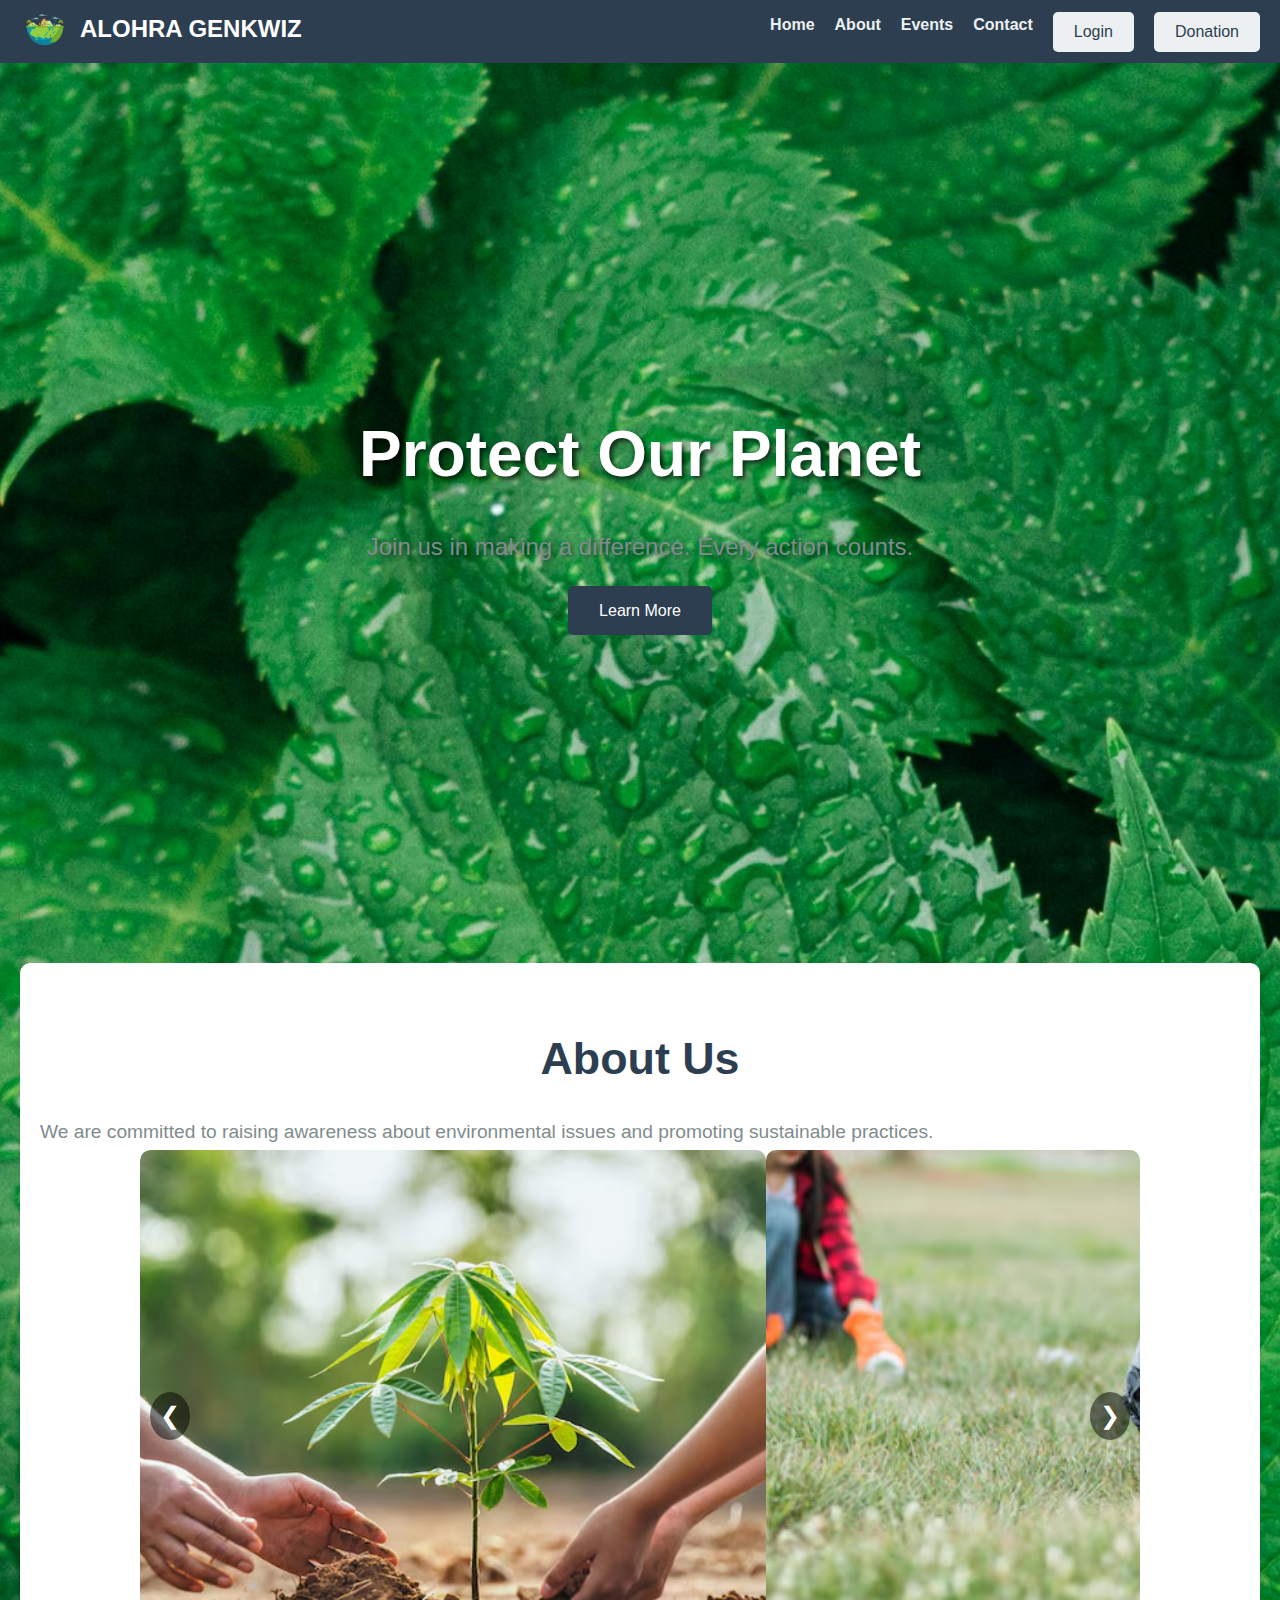
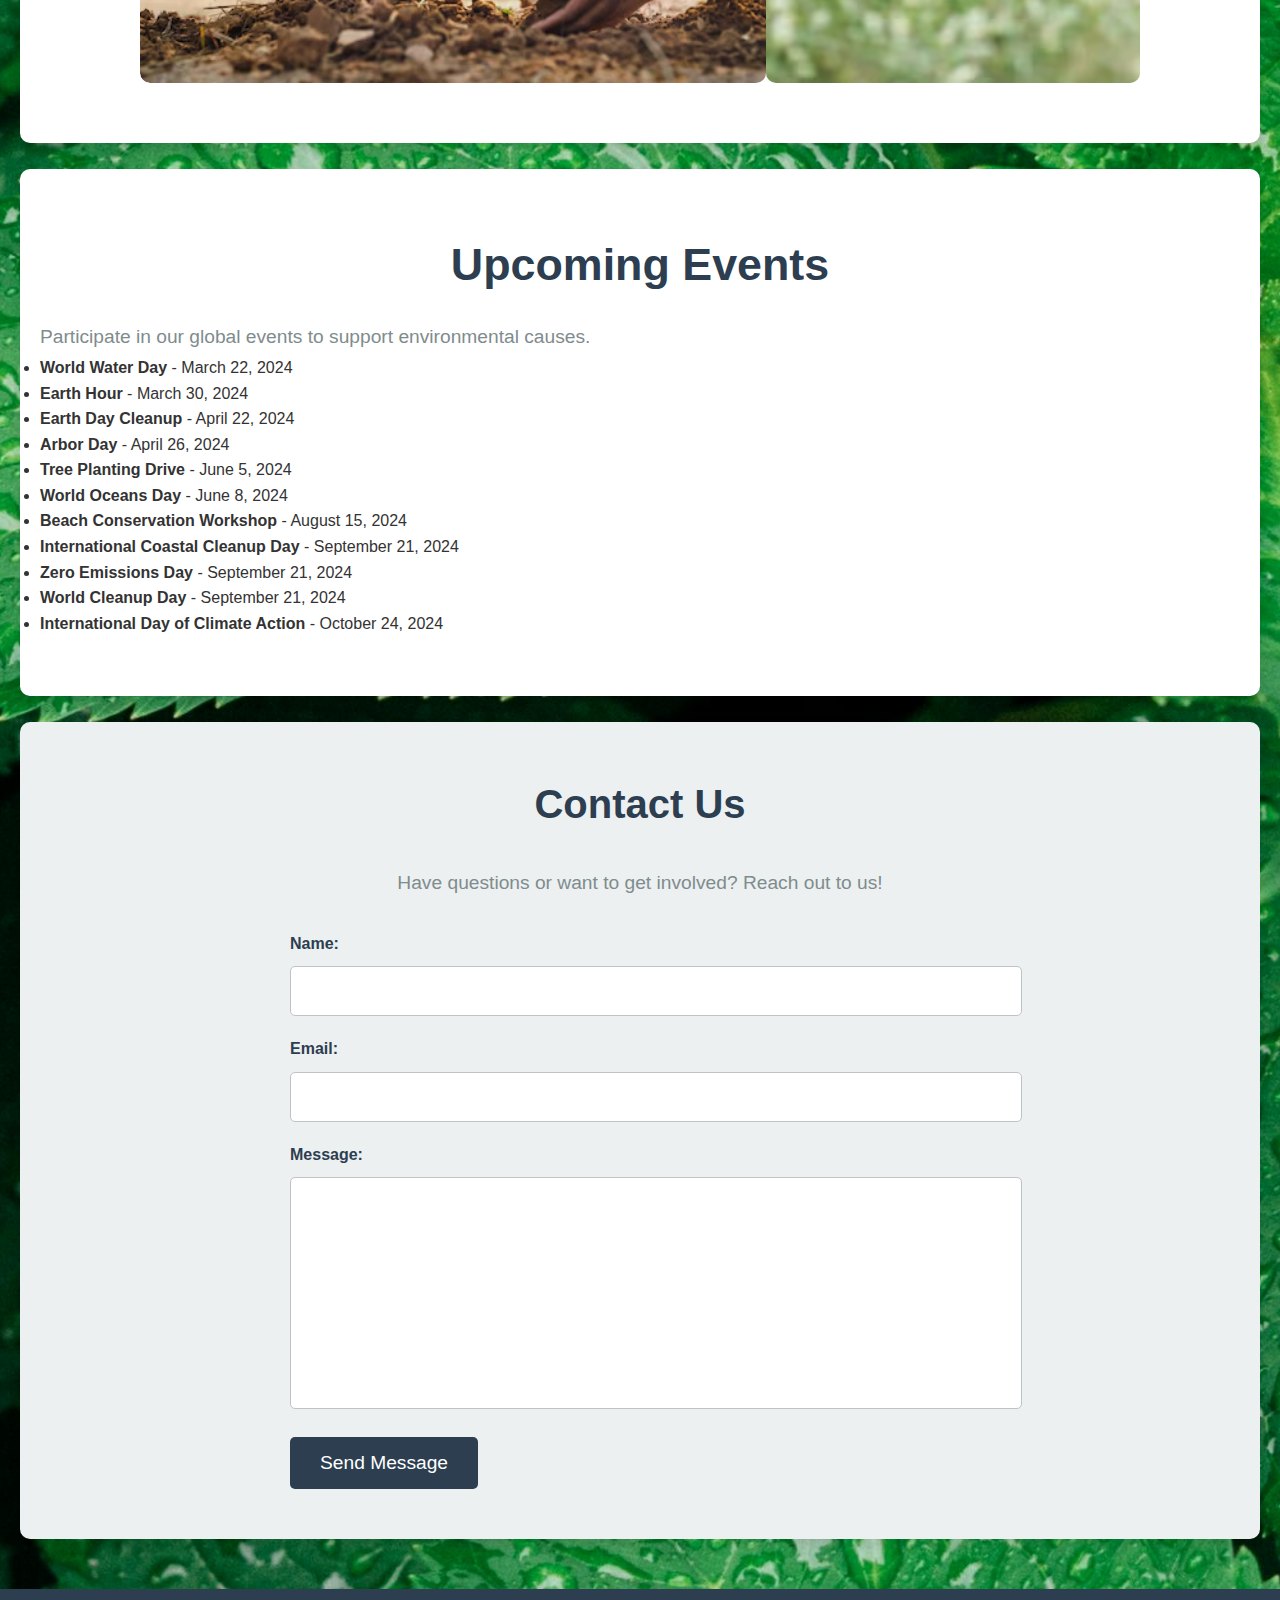
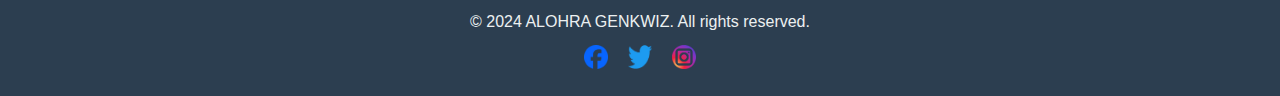
<file: alohra quiz website/index.html>
<!DOCTYPE html>
<html lang="en">
<head>
    <meta charset="UTF-8">
    <meta name="viewport" content="width=device-width, initial-scale=1.0">
    <title>ALOHRA GENKWIZ</title>
    <link rel="stylesheet" href="styles.css">
    <style>
      body {
        background-image: url('background.jpg');
        background-size: cover;
        background-position: center;
        background-repeat: no-repeat;
      }
      /* About section carousel styling */
      .about-carousel {
          position: relative;
          width: 100%;
          max-width: 1000px; /* Set a max-width for the carousel */
          margin: 0 auto;
          overflow: hidden;
          border-radius: 10px;
      }
      .carousel-images {
          display: flex;
          transition: transform 3s ease; /* Adjust transition timing */
          width: 80%; /* Ensure full width for the carousel container */
      }
      .carousel-images img {
          width: 100%; /* Each image takes full width of the container */
          height: auto;
          object-fit: cover; /* Maintain aspect ratio and cover the container */
          border-radius: 10px;
      }
      button.prev, button.next {
          position: absolute;
          top: 50%;
          transform: translateY(-50%);
          background-color: rgba(0, 0, 0, 0.5);
          color: #fff;
          border: none;
          padding: 10px;
          cursor: pointer;
          font-size: 24px;
          border-radius: 50%;
      }
      button.prev {
          left: 10px;
      }
      button.next {
          right: 10px;
      }
      button.prev:hover, button.next:hover {
          background-color: rgba(0, 0, 0, 0.8);
      }
    </style>
</head>
<body>
    <header>
        <nav>
            <div class="logo">
                <a href="#home" style="display: flex; align-items: center;">
                    <img src="WhatsApp_Image_2024-08-22_at_21.37.25-removebg-preview.png" alt="ALOHRA GENKWIZ Logo" style="margin-right: 10px; animation: none;">
                    <span style="font-size: 24px; color: #fff; font-weight: bold;">ALOHRA GENKWIZ</span>
                </a>
            </div>
            <ul>
                <li><a href="#home">Home</a></li>
                <li><a href="#about">About</a></li>
                <li><a href="#events">Events</a></li>
                <li><a href="#contact">Contact</a></li>
                <button id="loginBtn" class="login-btn">Login</button>
                <button id="donationBtn" class="donation-btn">Donation</button>
            </ul>
        </nav>
    </header>

    <!-- Login Popup -->
    <div id="loginPopup" class="popup">
        <div class="popup-content">
            <span id="closePopup" class="close">&times;</span>
            <h2>Login</h2>
            <form action="#">
                <label for="username">Username:</label>
                <input type="text" id="username" name="username" required>
                <label for="password">Password:</label>
                <input type="password" id="password" name="password" required>
                <button type="submit">Login</button>
                <br>
            </form>
            <p>Don't have an account? <a href="https://accounts.google.com/lifecycle/steps/signup/name?ddm=0&dsh=S-1574620642:1725163439762814&flowEntry=SignUp&flowName=GlifWebSignIn&TL=AKeb6mwW8qMUVqVkpGa9IkcZCwRc_YArEG_oZAqjBgcWviP3Fim1ci6Q1-8QIj-R" class="create-account-link" target="_blank">Create one here</a>.</p>
        </div>
    </div>

    <section id="home" class="hero-section">
        <div class="hero-content">
            <h1>Protect Our Planet</h1>
            <p>Join us in making a difference. Every action counts.</p>
            <a href="learn-more.html" class="btn">Learn More</a>
        </div>
    </section>

    <section id="about" class="about-section">
        <h2>About Us</h2>
        <p>We are committed to raising awareness about environmental issues and promoting sustainable practices.</p>
        <div class="about-carousel">
            <div class="carousel-images">
                <img src="1.jpg" alt="Image 1">
                <img src="2.jpg" alt="Image 2">
                <img src="3.jpg" alt="Image 3">
                <img src="4.4.jpg" alt="Image 4">
                <img src="4.jpg" alt="Image 5">
                <img src="5.jpg" alt="Image 6">
                <!-- Repeat images for seamless loop -->
                <img src="1.jpg" alt="Image 1">
                <img src="2.jpg" alt="Image 2">
                <img src="3.jpg" alt="Image 3">
                <img src="4.4.jpg" alt="Image 4">
                <img src="4.jpg" alt="Image 5">
                <img src="5.jpg" alt="Image 6">
            </div>
            <button class="prev">&#10094;</button>
            <button class="next">&#10095;</button>
        </div>
    </section>

    <br>

    <section id="events" class="events-section">
        <h2>Upcoming Events</h2>
        <p>Participate in our global events to support environmental causes.</p>
        <ul class="events-list">
            <li><strong>World Water Day</strong> - March 22, 2024</li>
            <li><strong>Earth Hour</strong> - March 30, 2024</li>
            <li><strong>Earth Day Cleanup</strong> - April 22, 2024</li>
            <li><strong>Arbor Day</strong> - April 26, 2024</li>
            <li><strong>Tree Planting Drive</strong> - June 5, 2024</li>
            <li><strong>World Oceans Day</strong> - June 8, 2024</li>
            <li><strong>Beach Conservation Workshop</strong> - August 15, 2024</li>
            <li><strong>International Coastal Cleanup Day</strong> - September 21, 2024</li>
            <li><strong>Zero Emissions Day</strong> - September 21, 2024</li>
            <li><strong>World Cleanup Day</strong> - September 21, 2024</li>
            <li><strong>International Day of Climate Action</strong> - October 24, 2024</li>
        </ul>
    </section>

    <br>

    <section id="contact" class="contact-section">
        <h2>Contact Us</h2>
        <p>Have questions or want to get involved? Reach out to us!</p>
        <form action="contact.php" method="POST" class="contact-form">
            <label for="name">Name:</label>
            <input type="text" id="name" name="name" required>

            <label for="email">Email:</label>
            <input type="email" id="email" name="email" required>

            <label for="message">Message:</label>
            <textarea id="message" name="message" required></textarea>

            <button type="submit">Send Message</button>
        </form>
    </section>
    
    <footer>
        <p>&copy; 2024 ALOHRA GENKWIZ. All rights reserved.</p>
        <div class="social-media">
            <a href="#"><img src="facebook-removebg-preview.jpg" alt="Facebook"></a>
            <a href="#"><img src="twitter-removebg-preview.jpg" alt="Twitter"></a>
            <a href="#"><img src="instagram-removebg-preview.jpg" alt="Instagram"></a>
        </div>
    </footer>

    <script src="script.js"></script>
    <script>
      // JavaScript for carousel functionality
      document.addEventListener('DOMContentLoaded', function () {
          const prevButton = document.querySelector('.prev');
          const nextButton = document.querySelector('.next');
          const carouselImages = document.querySelector('.carousel-images');
          const images = carouselImages.querySelectorAll('img');
          const totalImages = images.length;
          let index = 0;

          // Clone the image set to create a smooth loop
          const clonedImages = carouselImages.innerHTML;
          carouselImages.innerHTML += clonedImages;
          const totalClonedImages = images.length;

          function updateCarousel() {
              const offset = -index * 100;
              carouselImages.style.transform = `translateX(${offset}%)`;
              
              // Reset index when reaching the end of the cloned images
              if (index >= totalClonedImages) {
                  index = 0;
                  setTimeout(() => {
                      carouselImages.style.transition = 'none'; // Disable transition to reset position
                      carouselImages.style.transform = `translateX(0%)`;
                      setTimeout(() => {
                          carouselImages.style.transition = 'transform 3s ease'; // Re-enable transition
                      }, 50);
                  }, 3000); // Wait for the transition to complete
              }
          }

          prevButton.addEventListener('click', () => {
              index = (index > 0) ? index - 1 : totalClonedImages - 1;
              updateCarousel();
          });

          nextButton.addEventListener('click', () => {
              index = (index < totalClonedImages - 1) ? index + 1 : totalClonedImages;
              updateCarousel();
          });

          // Auto-slide
          setInterval(() => {
              index = (index < totalClonedImages - 1) ? index + 1 : 0;
              updateCarousel();
          }, 3000); // Slide every 3 seconds
      });
    </script>
</body>
</html>
</file>
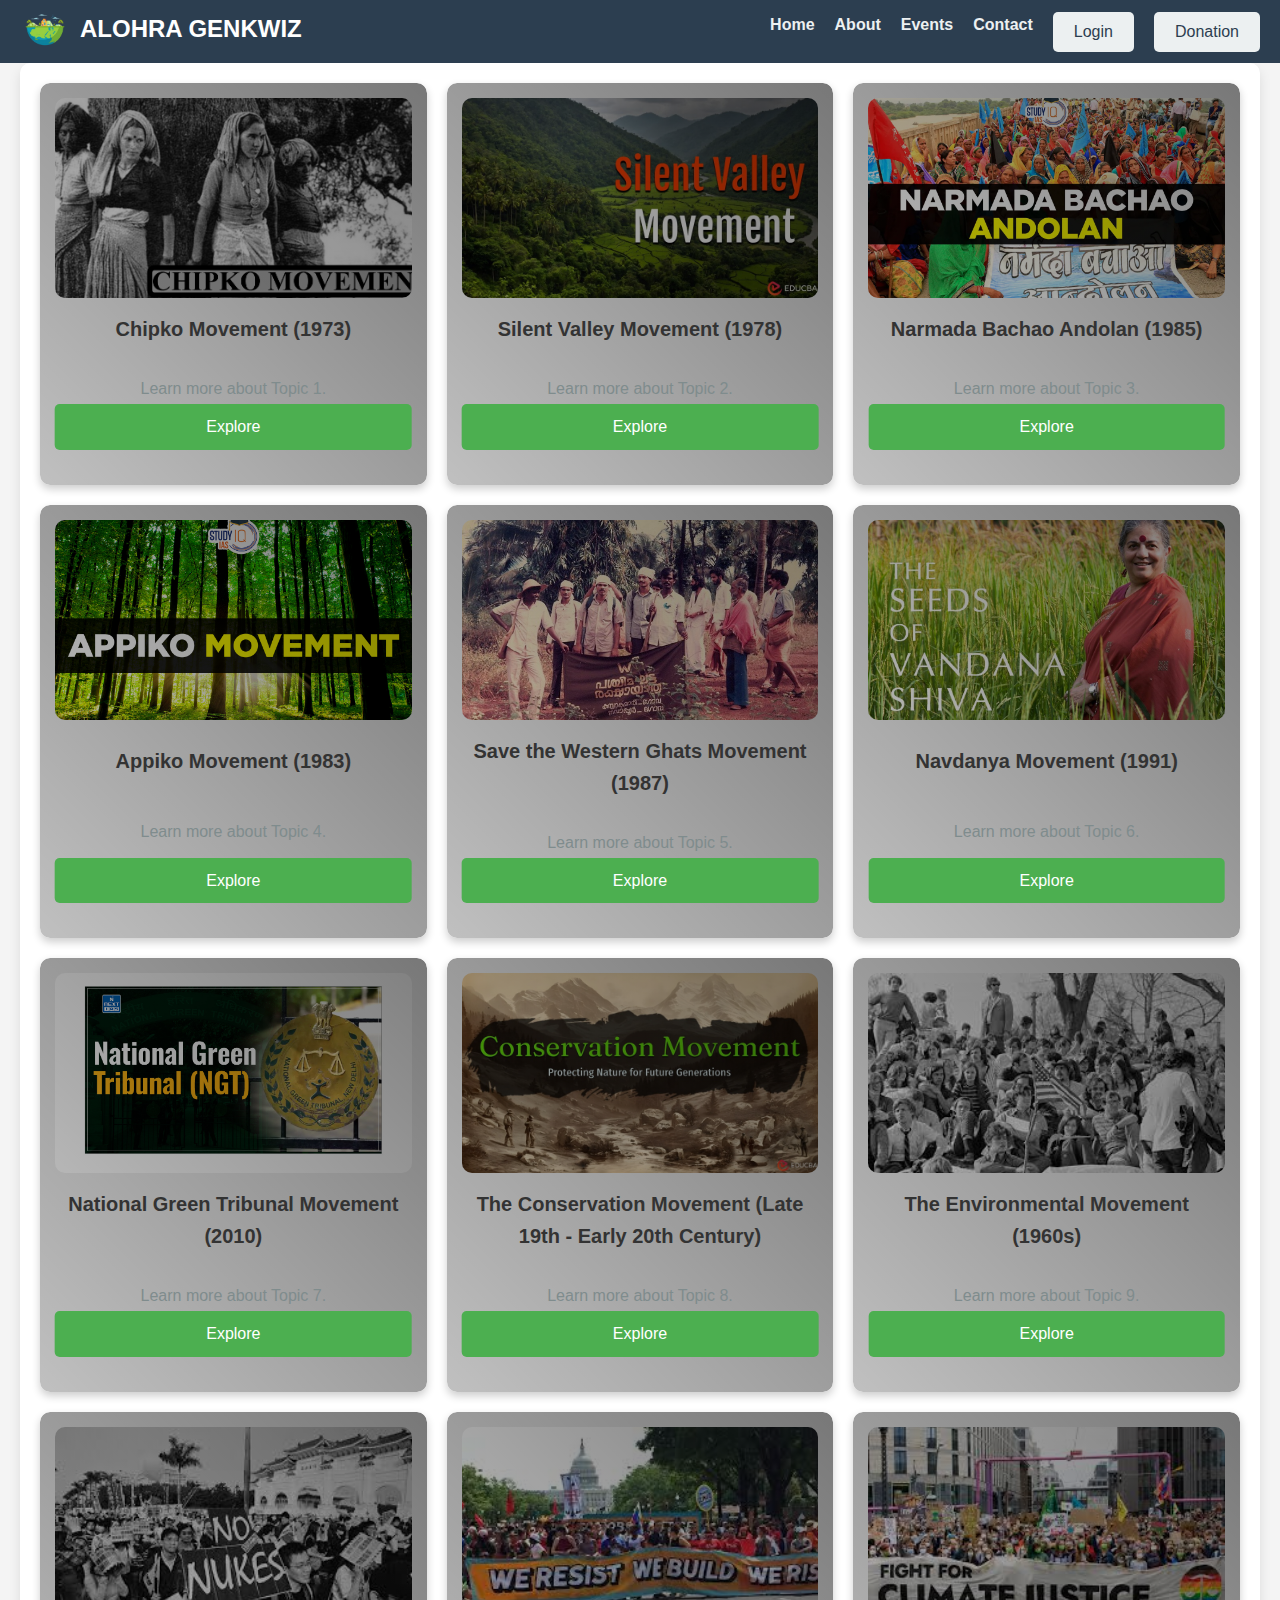
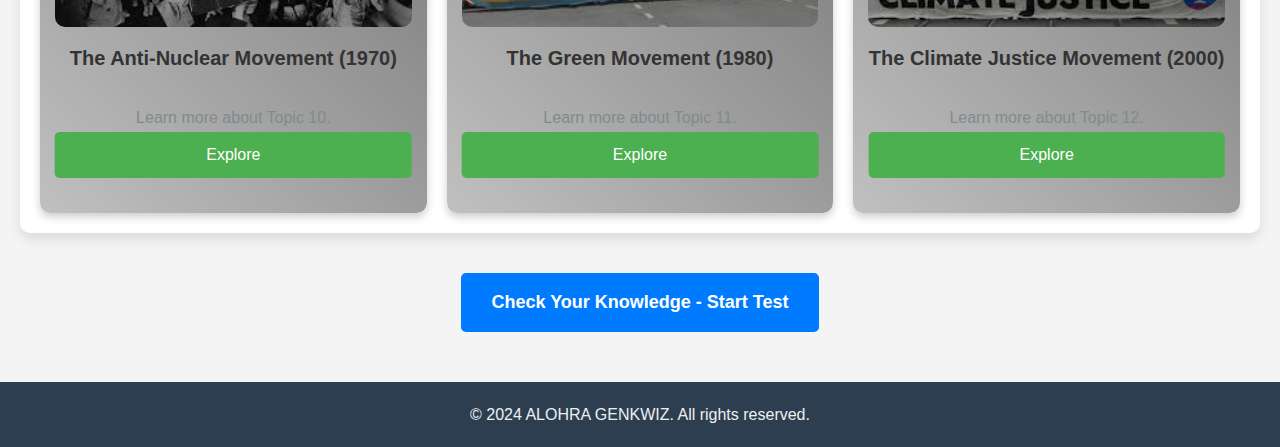
<file: alohra quiz website/learn-more.html>
<!DOCTYPE html>
<html lang="en">
<head>
    <meta charset="UTF-8">
    <meta name="viewport" content="width=device-width, initial-scale=1.0">
    <title>Learn More - ALOHRA GENKWIZ</title>
    <link rel="stylesheet" href="styles.css">
    <style>
        /* Basic styling for the card grid */
        .card-container {
            display: grid;
            grid-template-columns: repeat(3, 1fr);
            gap: 20px;
            padding: 20px;
        }
        .card {
            background-color: #f0f0f0;
            border-radius: 10px;
            padding: 15px;
            box-shadow: 0 4px 8px rgba(0, 0, 0, 0.2);
            text-align: center;
            position: relative;
            overflow: hidden;
        }
        .card img {
            max-width: 100%;
            border-radius: 10px;
        }
        .card h3 {
            margin-top: 15px;
            font-size: 20px;
            position: relative;
            z-index: 2;
        }
        .card p {
            font-size: 16px;
            margin: 10px 0;
            position: relative;
            z-index: 2;
        }
        .card a {
            display: inline-block;
            padding: 10px 20px;
            background-color: #4CAF50;
            color: white;
            text-decoration: none;
            border-radius: 5px;
            margin-top: 10px;
            position: relative;
            z-index: 2;
        }
        .card a:hover {
            background-color: #45a049;
        }
        /* Layered effect */
        .card::before {
            content: '';
            position: absolute;
            top: 0;
            left: 0;
            width: 100%;
            height: 100%;
            background: linear-gradient(45deg, rgba(0, 0, 0, 0.2), rgba(0, 0, 0, 0.5));
            z-index: 1;
            border-radius: 10px;
        }
        /* Button styling */
        .start-test-btn {
            display: block;
            width: fit-content;
            margin: 40px auto 20px auto;
            padding: 15px 30px;
            background-color: #007BFF;
            color: white;
            text-align: center;
            border-radius: 5px;
            text-decoration: none;
            font-size: 18px;
            font-weight: bold;
        }
        .start-test-btn:hover {
            background-color: #0056b3;
        }
    </style>
</head>
<body>
    <header>
        <nav>
            <div class="logo">
                <a href="#home" style="display: flex; align-items: center;">
                    <img src="WhatsApp_Image_2024-08-22_at_21.37.25-removebg-preview.png" alt="ALOHRA GENKWIZ Logo" style="margin-right: 10px; animation: none;">
                    <span style="font-size: 24px; color: #fff; font-weight: bold;">ALOHRA GENKWIZ</span>
                </a>
            </div>
            <ul>
                <li><a href="#home">Home</a></li>
                <li><a href="#about">About</a></li>
                <li><a href="#events">Events</a></li>
                <li><a href="#contact">Contact</a></li>
                <button id="loginBtn" class="login-btn">Login</button>
                <button id="donationBtn" class="donation-btn">Donation</button>
            </ul>
        </nav>
    </header>

    <section class="card-container">
        <!-- Row 1 -->
        <div class="card">
            <img src="chipko movement.jpeg" alt="Topic 1">
            <h3>Chipko Movement (1973)</h3>
            <p>Learn more about Topic 1.</p>
            <a href="chipko-movement.html" target="_blank">Explore</a>
        </div>
        <div class="card">
            <img src="Silent Valley Movement.jpg" alt="Topic 2">
            <h3>Silent Valley Movement (1978)</h3>
            <p>Learn more about Topic 2.</p>
            <a href="silent-valley-movement.html" target="_blank">Explore</a>
        </div>
        <div class="card">
            <img src="Narmada Bachao Andolan .webp" alt="Topic 3">
            <h3>Narmada Bachao Andolan (1985)</h3>
            <p>Learn more about Topic 3.</p>
            <a href="narmada-bachao-andolan.html" target="_blank">Explore</a>
        </div>
        <!-- Row 2 -->
        <div class="card">
            <img src="Appiko Movement .jpg" alt="Topic 4">
            <h3>Appiko Movement (1983)</h3>
            <p>Learn more about Topic 4.</p>
            <a href="appiko-movement.html" target="_blank">Explore</a>
        </div>
        <div class="card">
            <img src="Save the Western Ghats Movement.jpg" alt="Topic 5">
            <h3>Save the Western Ghats Movement (1987)</h3>
            <p>Learn more about Topic 5.</p>
            <a href="save-western-ghats-movement.html" target="_blank">Explore</a>
        </div>
        <div class="card">
            <img src="navdanya movement.jpg" alt="Topic 6">
            <h3>Navdanya Movement (1991)</h3>
            <p>Learn more about Topic 6.</p>
            <a href="navdanya-movement.html" target="_blank">Explore</a>
        </div>
        <!-- Row 3 -->
        <div class="card">
            <img src="National Green Tribunal Movement.jpg" alt="Topic 7">
            <h3>National Green Tribunal Movement (2010)</h3>
            <p>Learn more about Topic 7.</p>
            <a href="national-green-tribunal-movement.html" target="_blank">Explore</a>
        </div>
        <div class="card">
            <img src="The Conservation Movement.jpg" alt="Topic 8">
            <h3>The Conservation Movement (Late 19th - Early 20th Century)</h3>
            <p>Learn more about Topic 8.</p>
            <a href="the-conservation-movement.html" target="_blank">Explore</a>
        </div>
        <div class="card">
            <img src="The Environmental Movement (1960s).jpeg" alt="Topic 9">
            <h3>The Environmental Movement (1960s)</h3>
            <p>Learn more about Topic 9.</p>
            <a href="the-environmental-movement.html" target="_blank">Explore</a>
        </div>
        <!-- Row 4 -->
        <div class="card">
            <img src="The Anti-Nuclear Movement .jpeg" alt="Topic 10">
            <h3>The Anti-Nuclear Movement (1970)</h3>
            <p>Learn more about Topic 10.</p>
            <a href="the-anti-nuclear-movement.html" target="_blank">Explore</a>
        </div>
        <div class="card">
            <img src="The Green Movement (1980).jpeg" alt="Topic 11">
            <h3>The Green Movement (1980)</h3>
            <p>Learn more about Topic 11.</p>
            <a href="the-green-movement.html" target="_blank">Explore</a>
        </div>
        <div class="card">
            <img src="The Climate Justice Movement (2000).jpeg" alt="Topic 12">
            <h3>The Climate Justice Movement (2000)</h3>
            <p>Learn more about Topic 12.</p>
            <a href="the-climate-justice-movement.html" target="_blank">Explore</a>
        </div>
    </section>

    <!-- Start Test Button -->
    <a href="quiz.html" class="start-test-btn">Check Your Knowledge - Start Test</a>

    <footer>
        <p>&copy; 2024 ALOHRA GENKWIZ. All rights reserved.</p>
    </footer>

    <script src="script.js"></script>
</body>
</html>
</file>
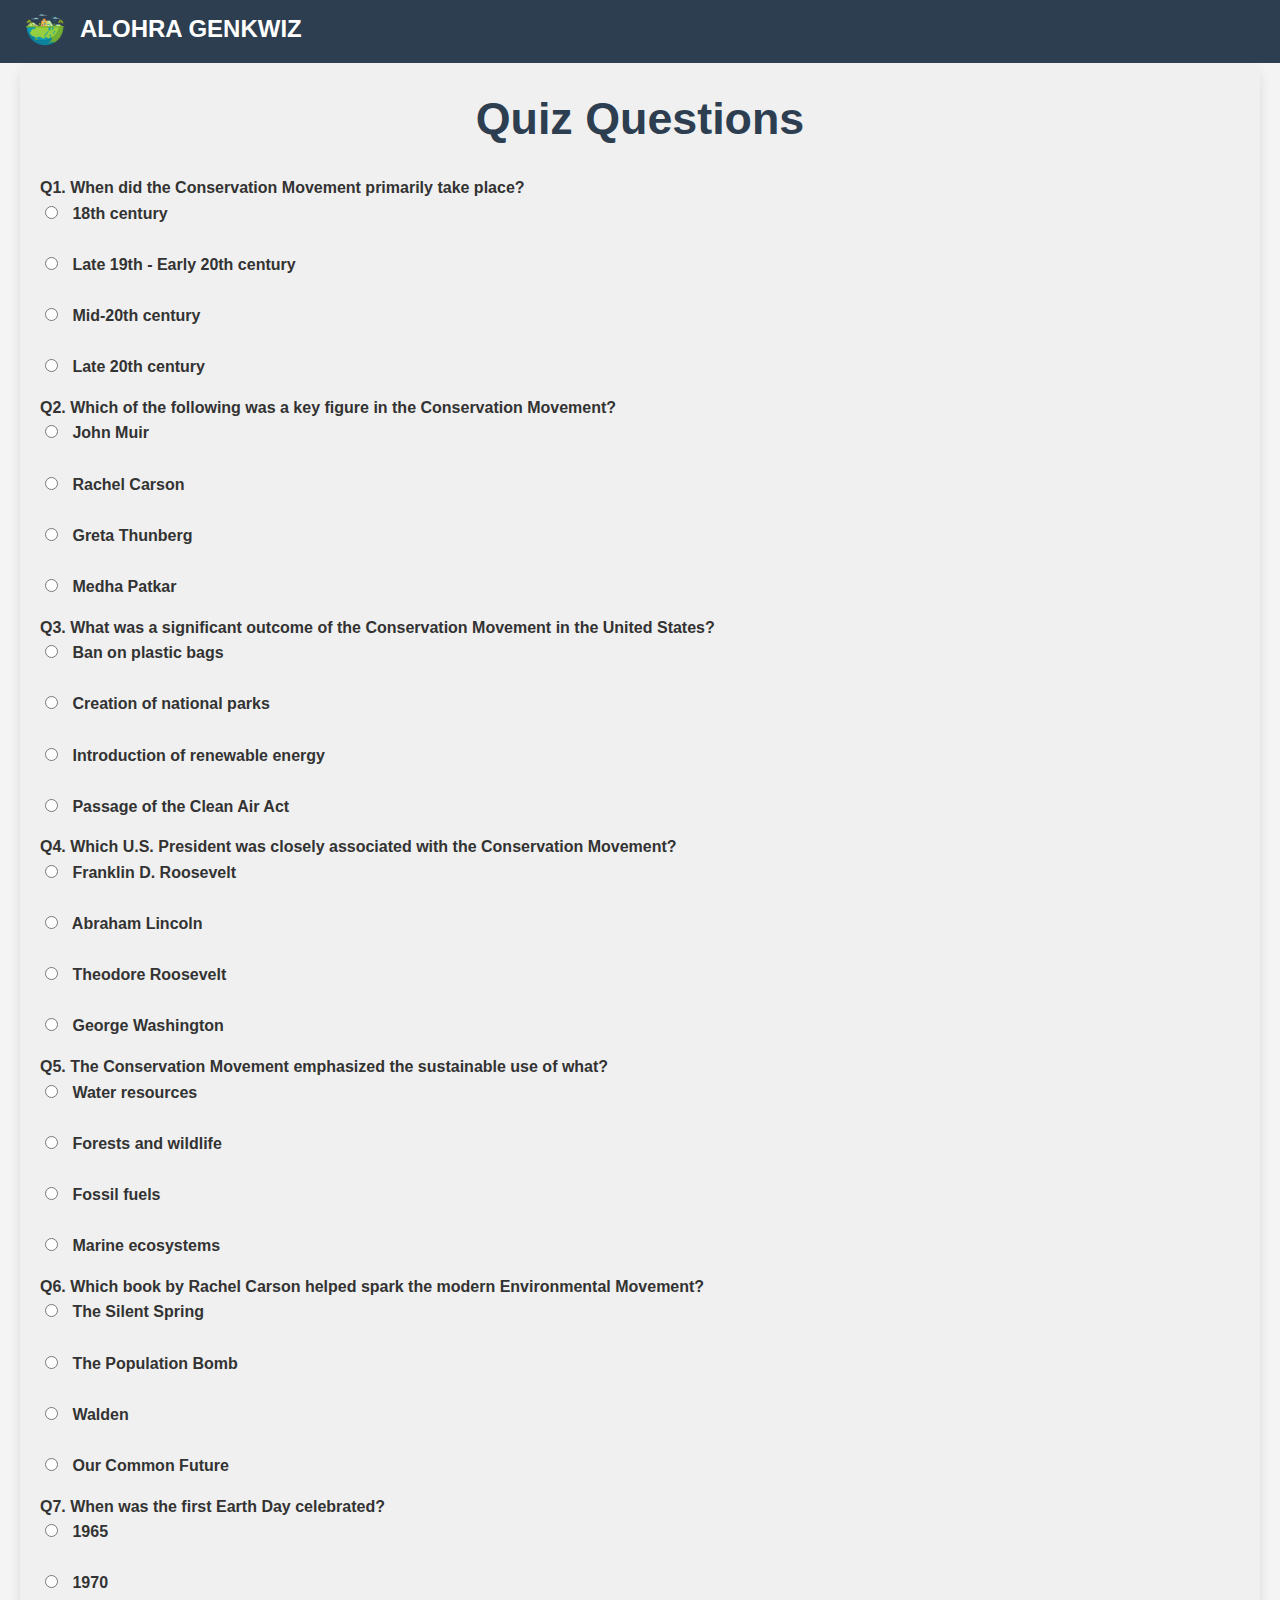
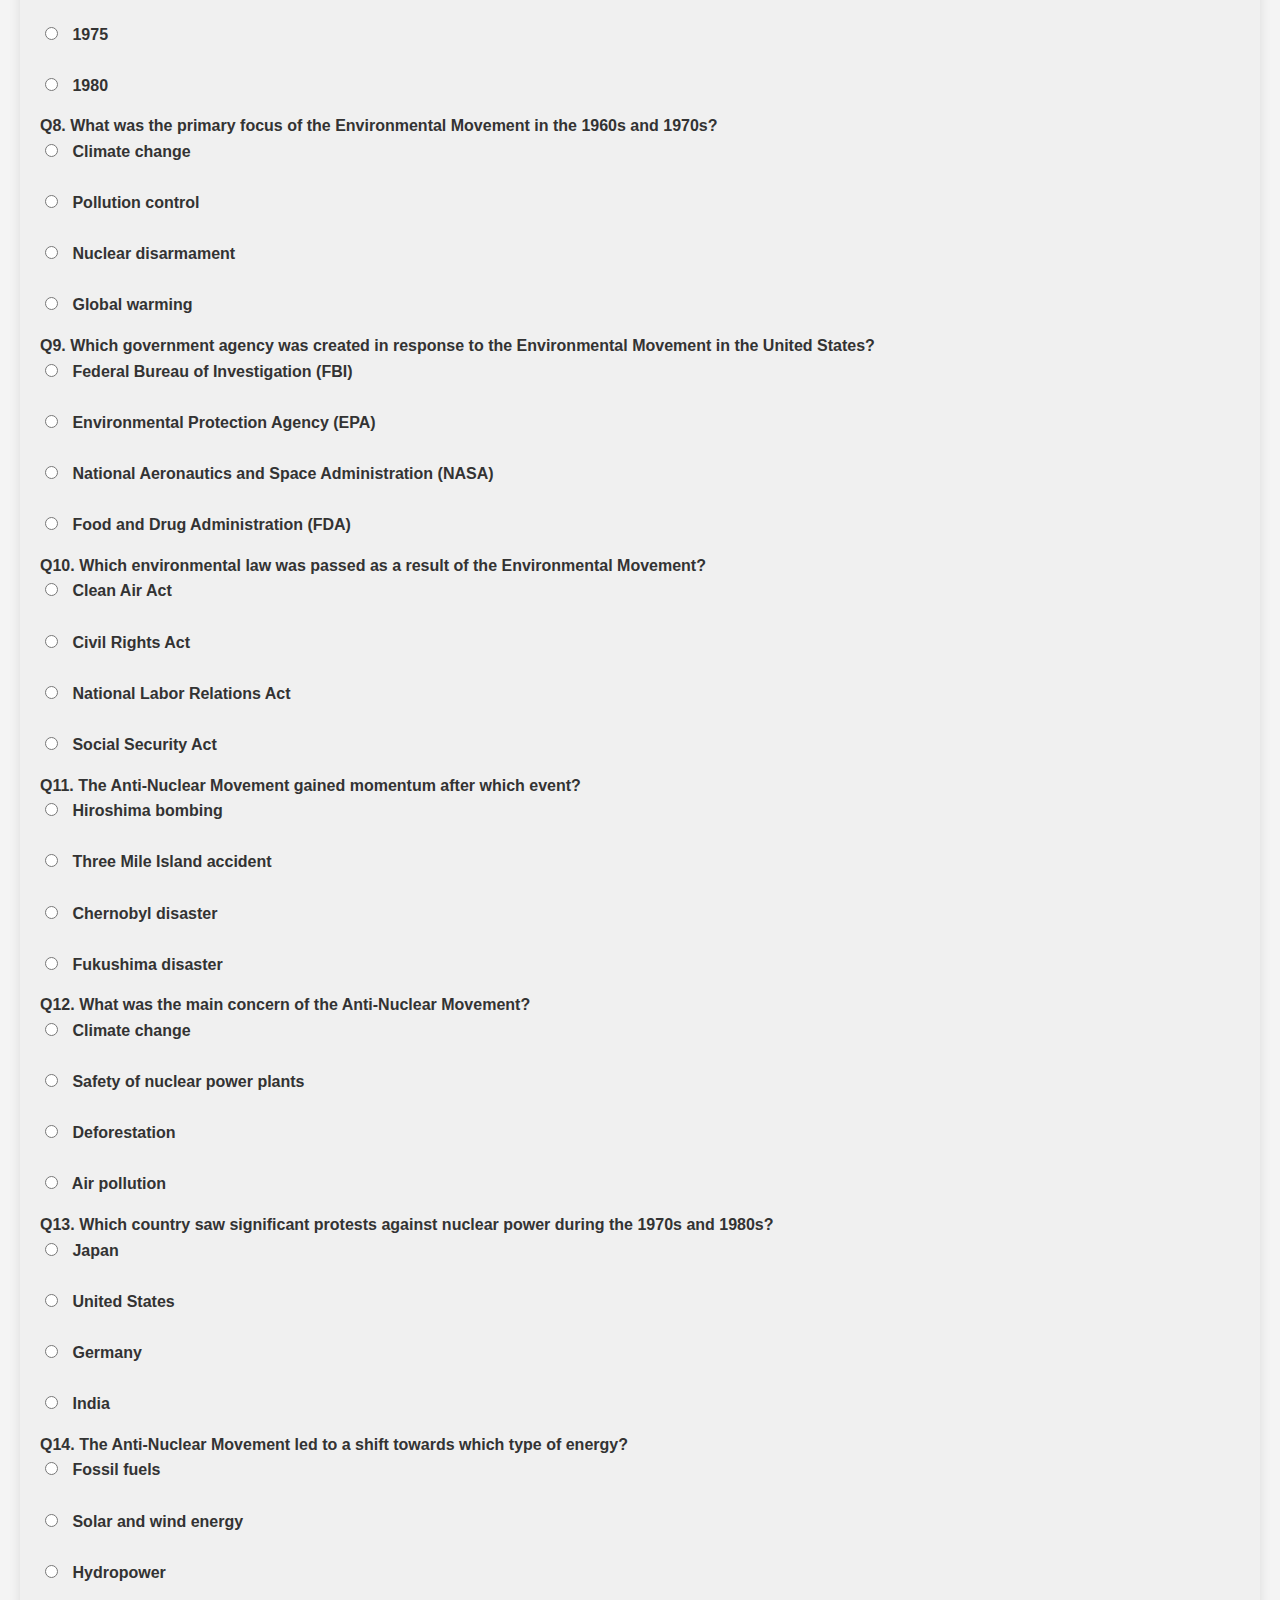
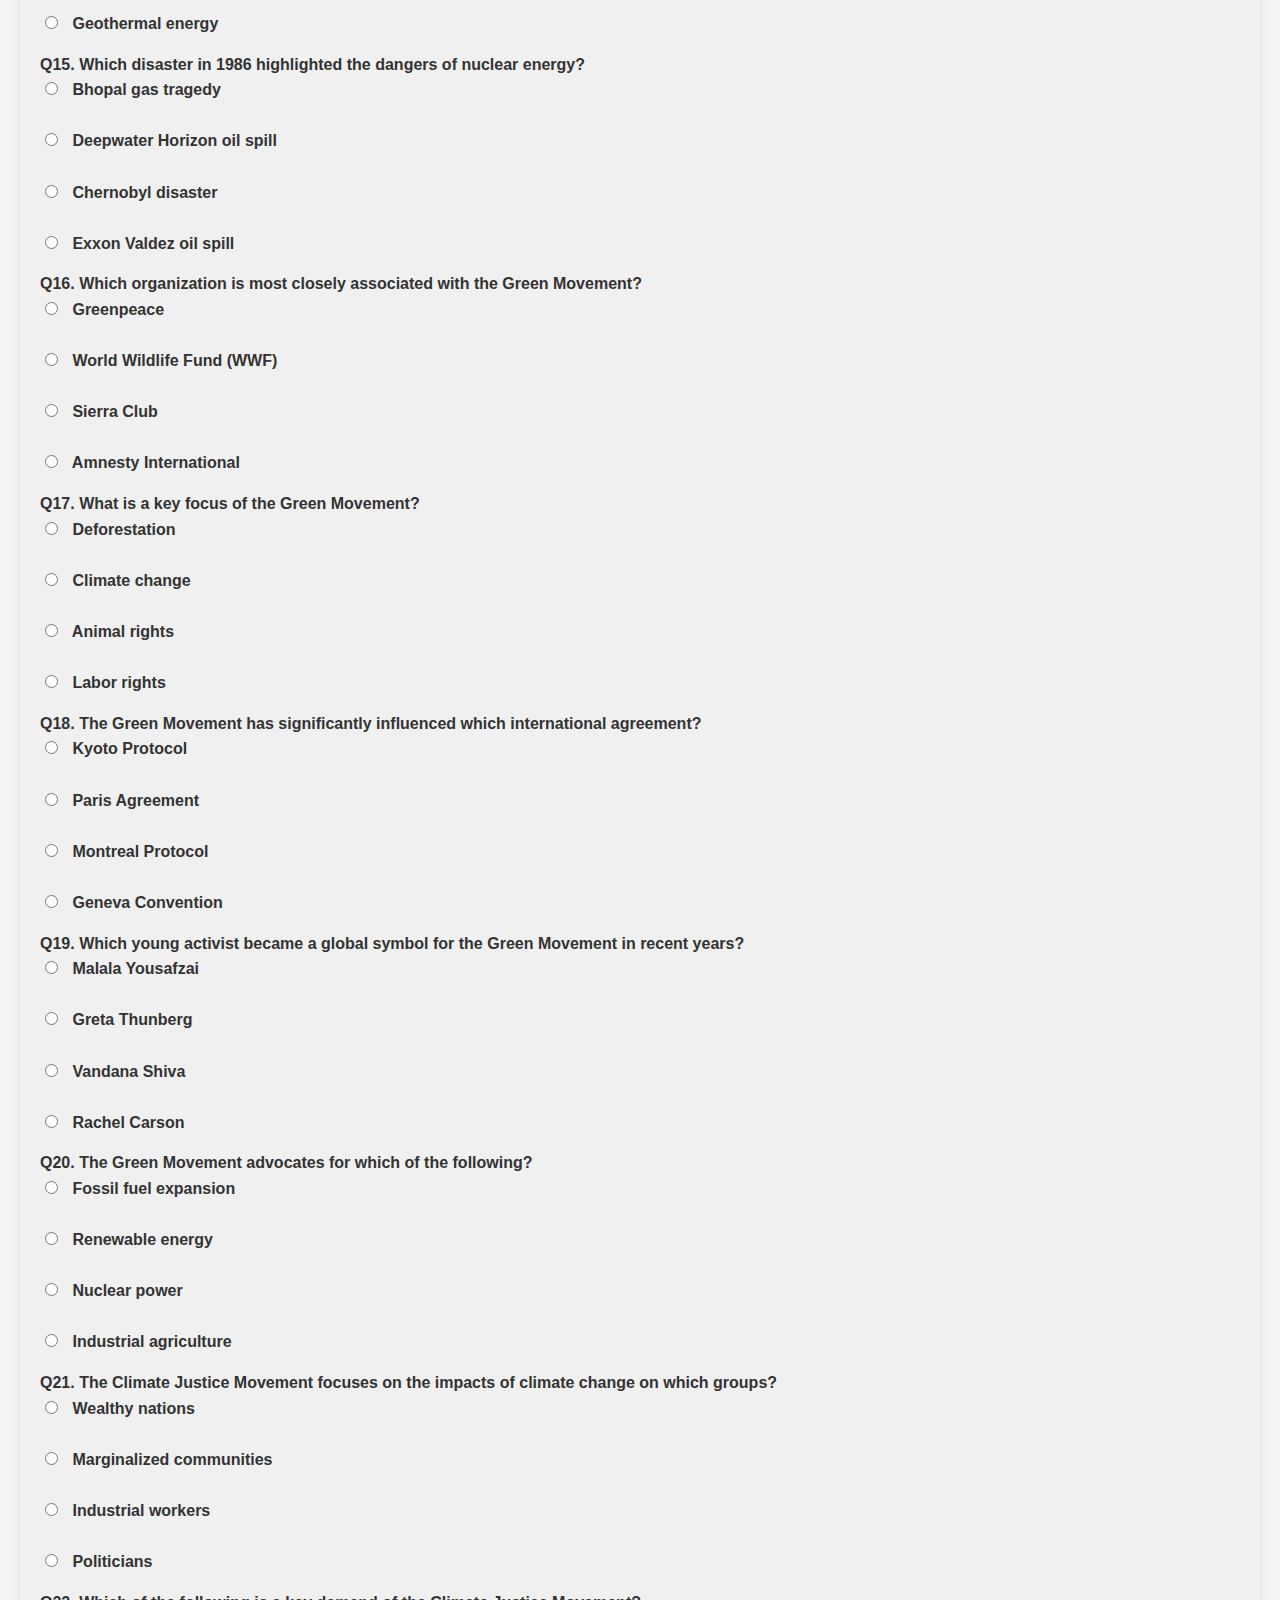
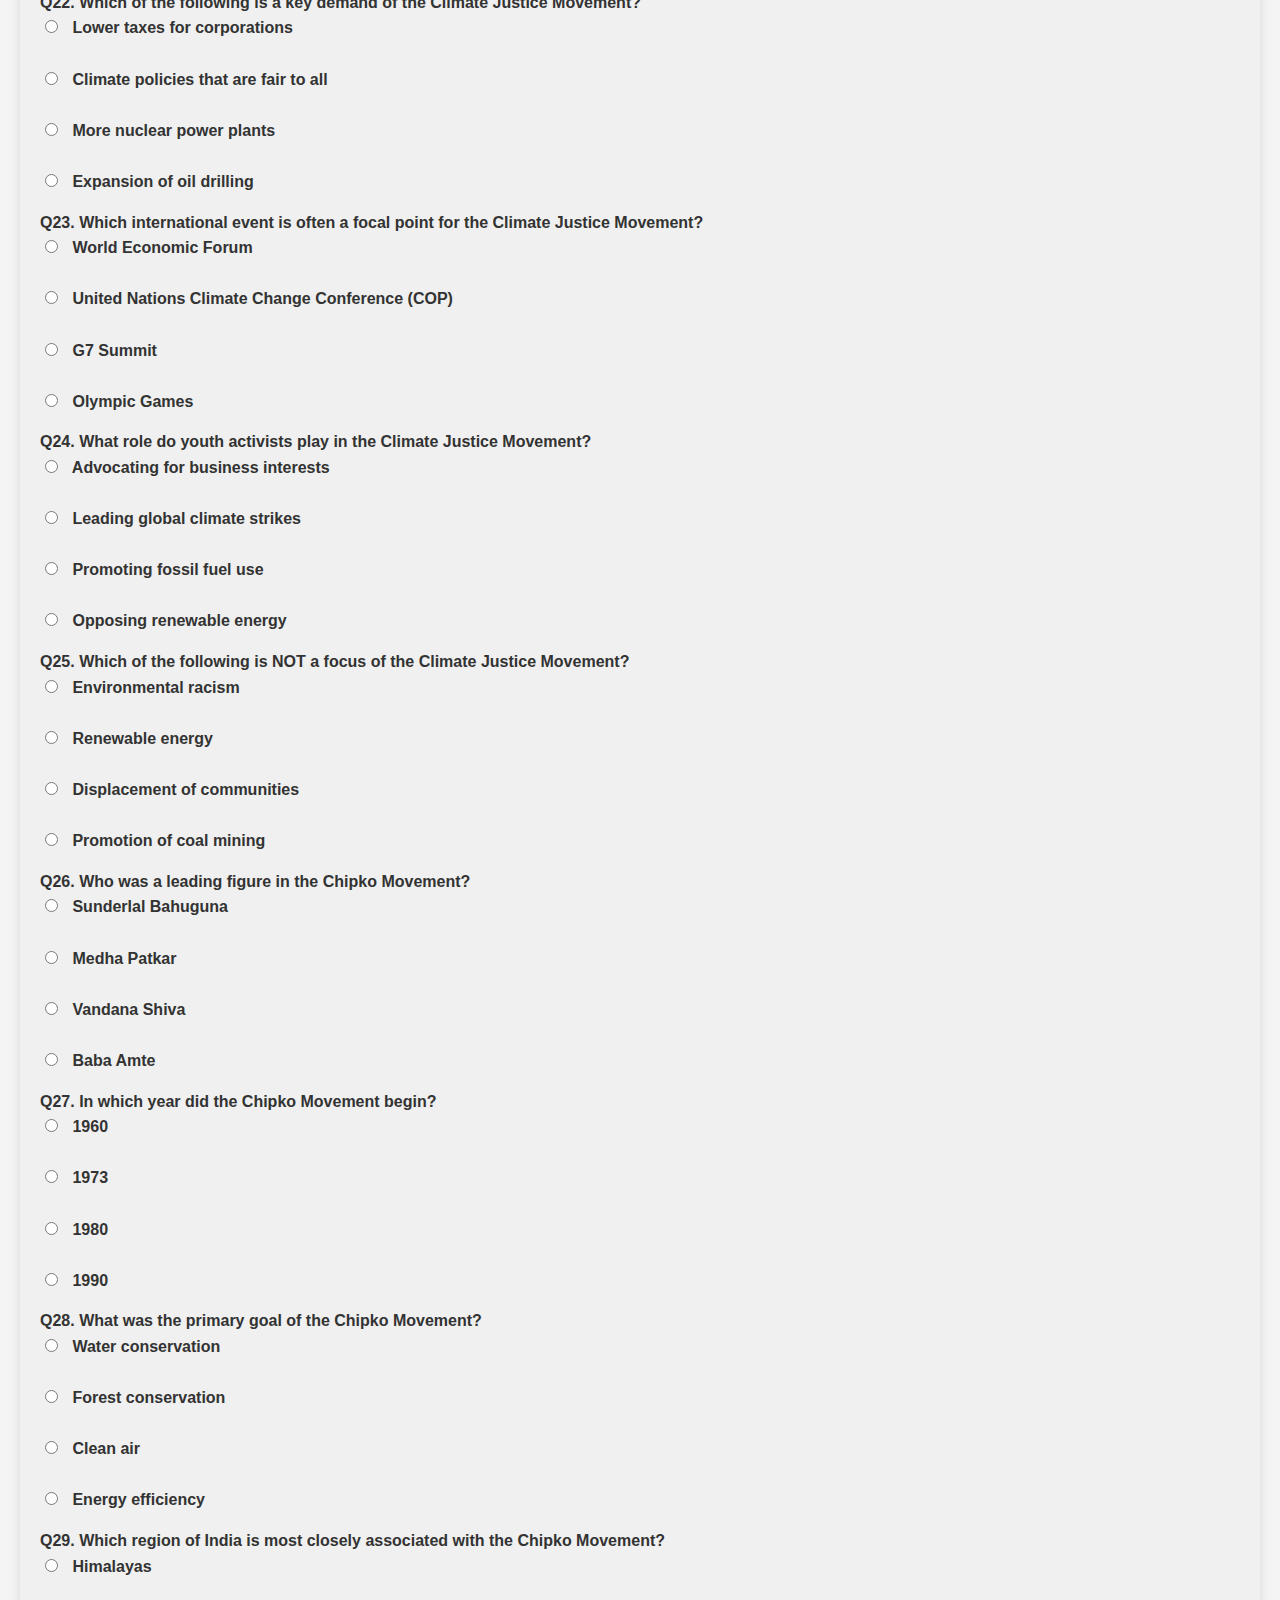
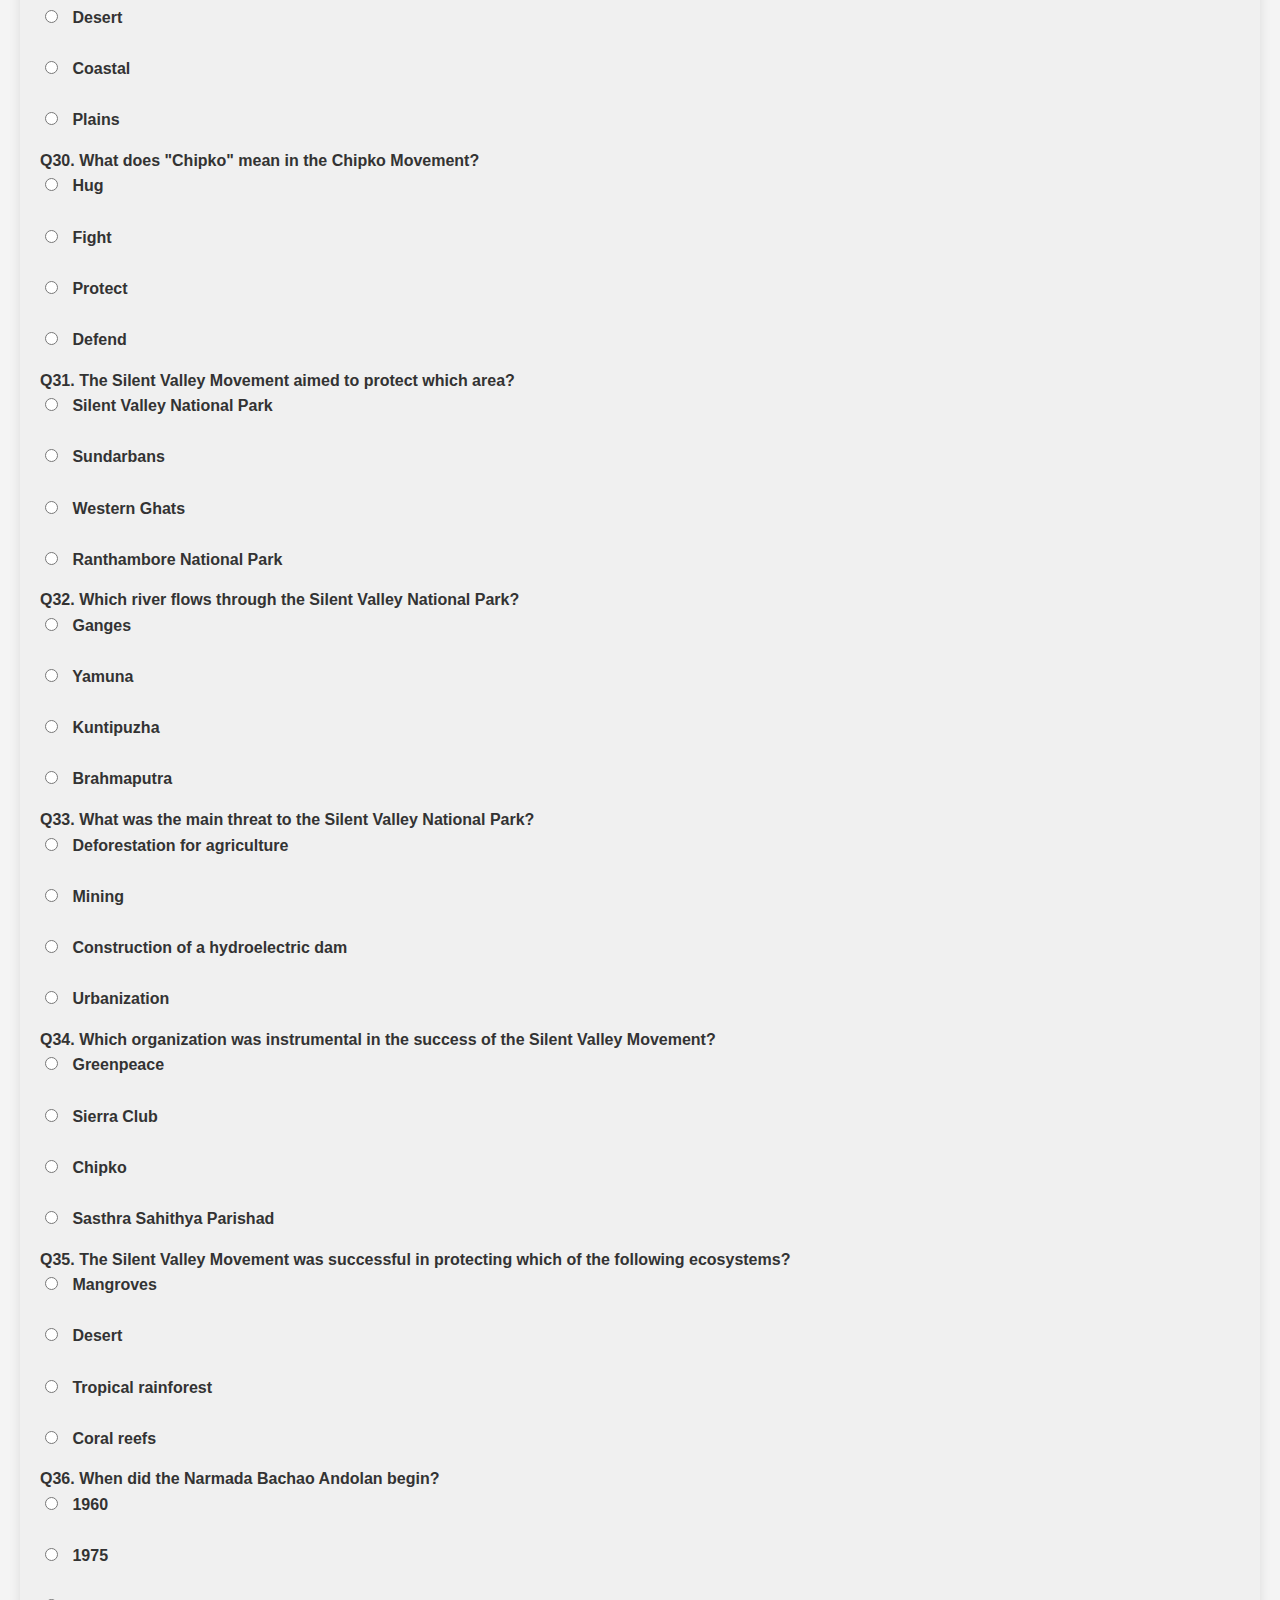
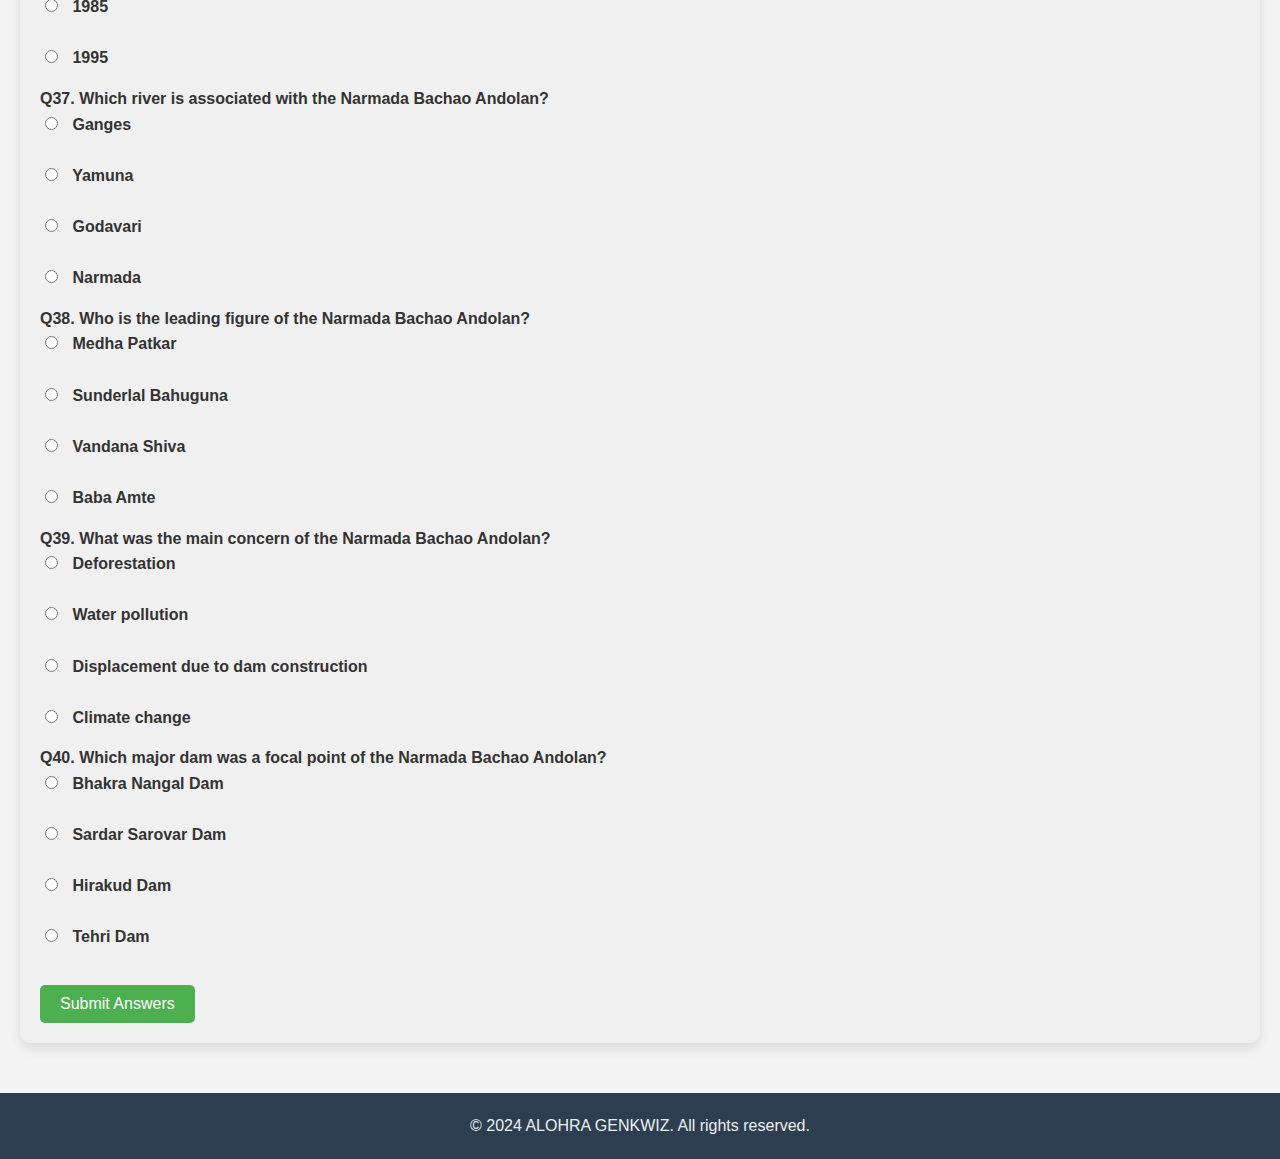
<file: alohra quiz website/quiz.html>
<!DOCTYPE html>
<html lang="en">
<head>
    <meta charset="UTF-8">
    <meta name="viewport" content="width=device-width, initial-scale=1.0">
    <title>Quiz Questions - ALOHRA GENKWIZ</title>
    <link rel="stylesheet" href="styles.css">
    <style>
        /* Add some basic styles for the quiz */
        .quiz-section {
            padding: 20px;
            background-color: #f0f0f0;
        }
        .quiz-question {
            margin-bottom: 15px;
        }
        .quiz-question label {
            display: block;
            font-weight: bold;
        }
        .quiz-question input {
            margin-right: 10px;
        }
        button {
            margin-top: 20px;
            padding: 10px 20px;
            background-color: #4CAF50;
            color: white;
            border: none;
            border-radius: 5px;
            cursor: pointer;
        }
        button:hover {
            background-color: #45a049;
        }
    </style>
</head>
<body>
    <header>
        <nav>
            <div class="logo">
                <a href="index.html#home" style="display: flex; align-items: center;">
                    <img src="WhatsApp_Image_2024-08-22_at_21.37.25-removebg-preview.png" alt="ALOHRA GENKWIZ Logo" style="margin-right: 10px;">
                    <span style="font-size: 24px; color: #fff; font-weight: bold;">ALOHRA GENKWIZ</span>
                </a>
            </div>
            <ul>
                <!-- <li><a href="index.html#home">Home</a></li>
                <li><a href="index.html#about">About</a></li>
                <li><a href="index.html#events">Events</a></li>
                <li><a href="index.html#contact">Contact</a></li>
                <button id="loginBtn" class="login-btn">Login</button>
                <button id="donationBtn" class="donation-btn">Donation</button> -->
            </ul>
        </nav>
    </header>

    <section id="quiz" class="quiz-section">
        <h2>Quiz Questions</h2>
        <form id="quizForm">
            <!-- Quiz questions will be inserted here by JavaScript -->
        </form>
        <button type="button" onclick="submitQuiz()">Submit Answers</button>
    </section>

    <footer>
        <p>&copy; 2024 ALOHRA GENKWIZ. All rights reserved.</p>
    </footer>

    <script>
        const quizData = [
            // Global Environmental Movements
            // The Conservation Movement
            { question: 'Q1. When did the Conservation Movement primarily take place?', options: ['18th century', 'Late 19th - Early 20th century', 'Mid-20th century', 'Late 20th century'], answer: 'Late 19th - Early 20th century' },
            { question: 'Q2. Which of the following was a key figure in the Conservation Movement?', options: ['John Muir', 'Rachel Carson', 'Greta Thunberg', 'Medha Patkar'], answer: 'John Muir' },
            { question: 'Q3. What was a significant outcome of the Conservation Movement in the United States?', options: ['Ban on plastic bags', 'Creation of national parks', 'Introduction of renewable energy', 'Passage of the Clean Air Act'], answer: 'Creation of national parks' },
            { question: 'Q4. Which U.S. President was closely associated with the Conservation Movement?', options: ['Franklin D. Roosevelt', 'Abraham Lincoln', 'Theodore Roosevelt', 'George Washington'], answer: 'Theodore Roosevelt' },
            { question: 'Q5. The Conservation Movement emphasized the sustainable use of what?', options: ['Water resources', 'Forests and wildlife', 'Fossil fuels', 'Marine ecosystems'], answer: 'Forests and wildlife' },

            // The Environmental Movement
            { question: 'Q6. Which book by Rachel Carson helped spark the modern Environmental Movement?', options: ['The Silent Spring', 'The Population Bomb', 'Walden', 'Our Common Future'], answer: 'The Silent Spring' },
            { question: 'Q7. When was the first Earth Day celebrated?', options: ['1965', '1970', '1975', '1980'], answer: '1970' },
            { question: 'Q8. What was the primary focus of the Environmental Movement in the 1960s and 1970s?', options: ['Climate change', 'Pollution control', 'Nuclear disarmament', 'Global warming'], answer: 'Pollution control' },
            { question: 'Q9. Which government agency was created in response to the Environmental Movement in the United States?', options: ['Federal Bureau of Investigation (FBI)', 'Environmental Protection Agency (EPA)', 'National Aeronautics and Space Administration (NASA)', 'Food and Drug Administration (FDA)'], answer: 'Environmental Protection Agency (EPA)' },
            { question: 'Q10. Which environmental law was passed as a result of the Environmental Movement?', options: ['Clean Air Act', 'Civil Rights Act', 'National Labor Relations Act', 'Social Security Act'], answer: 'Clean Air Act' },

            // The Anti-Nuclear Movement
            { question: 'Q11. The Anti-Nuclear Movement gained momentum after which event?', options: ['Hiroshima bombing', 'Three Mile Island accident', 'Chernobyl disaster', 'Fukushima disaster'], answer: 'Three Mile Island accident' },
            { question: 'Q12. What was the main concern of the Anti-Nuclear Movement?', options: ['Climate change', 'Safety of nuclear power plants', 'Deforestation', 'Air pollution'], answer: 'Safety of nuclear power plants' },
            { question: 'Q13. Which country saw significant protests against nuclear power during the 1970s and 1980s?', options: ['Japan', 'United States', 'Germany', 'India'], answer: 'Germany' },
            { question: 'Q14. The Anti-Nuclear Movement led to a shift towards which type of energy?', options: ['Fossil fuels', 'Solar and wind energy', 'Hydropower', 'Geothermal energy'], answer: 'Solar and wind energy' },
            { question: 'Q15. Which disaster in 1986 highlighted the dangers of nuclear energy?', options: ['Bhopal gas tragedy', 'Deepwater Horizon oil spill', 'Chernobyl disaster', 'Exxon Valdez oil spill'], answer: 'Chernobyl disaster' },

            // The Green Movement
            { question: 'Q16. Which organization is most closely associated with the Green Movement?', options: ['Greenpeace', 'World Wildlife Fund (WWF)', 'Sierra Club', 'Amnesty International'], answer: 'Greenpeace' },
            { question: 'Q17. What is a key focus of the Green Movement?', options: ['Deforestation', 'Climate change', 'Animal rights', 'Labor rights'], answer: 'Climate change' },
            { question: 'Q18. The Green Movement has significantly influenced which international agreement?', options: ['Kyoto Protocol', 'Paris Agreement', 'Montreal Protocol', 'Geneva Convention'], answer: 'Paris Agreement' },
            { question: 'Q19. Which young activist became a global symbol for the Green Movement in recent years?', options: ['Malala Yousafzai', 'Greta Thunberg', 'Vandana Shiva', 'Rachel Carson'], answer: 'Greta Thunberg' },
            { question: 'Q20. The Green Movement advocates for which of the following?', options: ['Fossil fuel expansion', 'Renewable energy', 'Nuclear power', 'Industrial agriculture'], answer: 'Renewable energy' },

            // The Climate Justice Movement
            { question: 'Q21. The Climate Justice Movement focuses on the impacts of climate change on which groups?', options: ['Wealthy nations', 'Marginalized communities', 'Industrial workers', 'Politicians'], answer: 'Marginalized communities' },
            { question: 'Q22. Which of the following is a key demand of the Climate Justice Movement?', options: ['Lower taxes for corporations', 'Climate policies that are fair to all', 'More nuclear power plants', 'Expansion of oil drilling'], answer: 'Climate policies that are fair to all' },
            { question: 'Q23. Which international event is often a focal point for the Climate Justice Movement?', options: ['World Economic Forum', 'United Nations Climate Change Conference (COP)', 'G7 Summit', 'Olympic Games'], answer: 'United Nations Climate Change Conference (COP)' },
            { question: 'Q24. What role do youth activists play in the Climate Justice Movement?', options: ['Advocating for business interests', 'Leading global climate strikes', 'Promoting fossil fuel use', 'Opposing renewable energy'], answer: 'Leading global climate strikes' },
            { question: 'Q25. Which of the following is NOT a focus of the Climate Justice Movement?', options: ['Environmental racism', 'Renewable energy', 'Displacement of communities', 'Promotion of coal mining'], answer: 'Promotion of coal mining' },

            // Indian Environmental Movements
            // Chipko Movement
            { question: 'Q26. Who was a leading figure in the Chipko Movement?', options: ['Sunderlal Bahuguna', 'Medha Patkar', 'Vandana Shiva', 'Baba Amte'], answer: 'Sunderlal Bahuguna' },
            { question: 'Q27. In which year did the Chipko Movement begin?', options: ['1960', '1973', '1980', '1990'], answer: '1973' },
            { question: 'Q28. What was the primary goal of the Chipko Movement?', options: ['Water conservation', 'Forest conservation', 'Clean air', 'Energy efficiency'], answer: 'Forest conservation' },
            { question: 'Q29. Which region of India is most closely associated with the Chipko Movement?', options: ['Himalayas', 'Desert', 'Coastal', 'Plains'], answer: 'Himalayas' },
            { question: 'Q30. What does "Chipko" mean in the Chipko Movement?', options: ['Hug', 'Fight', 'Protect', 'Defend'], answer: 'Hug' },

            // Silent Valley Movement
            { question: 'Q31. The Silent Valley Movement aimed to protect which area?', options: ['Silent Valley National Park', 'Sundarbans', 'Western Ghats', 'Ranthambore National Park'], answer: 'Silent Valley National Park' },
            { question: 'Q32. Which river flows through the Silent Valley National Park?', options: ['Ganges', 'Yamuna', 'Kuntipuzha', 'Brahmaputra'], answer: 'Kuntipuzha' },
            { question: 'Q33. What was the main threat to the Silent Valley National Park?', options: ['Deforestation for agriculture', 'Mining', 'Construction of a hydroelectric dam', 'Urbanization'], answer: 'Construction of a hydroelectric dam' },
            { question: 'Q34. Which organization was instrumental in the success of the Silent Valley Movement?', options: ['Greenpeace', 'Sierra Club', 'Chipko', 'Sasthra Sahithya Parishad'], answer: 'Sasthra Sahithya Parishad' },
            { question: 'Q35. The Silent Valley Movement was successful in protecting which of the following ecosystems?', options: ['Mangroves', 'Desert', 'Tropical rainforest', 'Coral reefs'], answer: 'Tropical rainforest' },

            // Narmada Bachao Andolan (NBA)
            { question: 'Q36. When did the Narmada Bachao Andolan begin?', options: ['1960', '1975', '1985', '1995'], answer: '1985' },
            { question: 'Q37. Which river is associated with the Narmada Bachao Andolan?', options: ['Ganges', 'Yamuna', 'Godavari', 'Narmada'], answer: 'Narmada' },
            { question: 'Q38. Who is the leading figure of the Narmada Bachao Andolan?', options: ['Medha Patkar', 'Sunderlal Bahuguna', 'Vandana Shiva', 'Baba Amte'], answer: 'Medha Patkar' },
            { question: 'Q39. What was the main concern of the Narmada Bachao Andolan?', options: ['Deforestation', 'Water pollution', 'Displacement due to dam construction', 'Climate change'], answer: 'Displacement due to dam construction' },
            { question: 'Q40. Which major dam was a focal point of the Narmada Bachao Andolan?', options: ['Bhakra Nangal Dam', 'Sardar Sarovar Dam', 'Hirakud Dam', 'Tehri Dam'], answer: 'Sardar Sarovar Dam' }
        ];

        function loadQuiz() {
            const quizForm = document.getElementById('quizForm');
            quizData.forEach((item, index) => {
                const questionElement = document.createElement('div');
                questionElement.classList.add('quiz-question');
                questionElement.innerHTML = `
                    <label>${item.question}</label>
                    ${item.options.map(option => `
                        <label>
                            <input type="radio" name="question${index}" value="${option}">
                            ${option}
                        </label>
                    `).join('<br>')}
                `;
                quizForm.appendChild(questionElement);
            });
        }

        function submitQuiz() {
            const formData = new FormData(document.getElementById('quizForm'));
            let score = 0;
            let totalQuestions = quizData.length;
            let incorrectQuestions = [];

            quizData.forEach((item, index) => {
                const answer = formData.get(`question${index}`);
                if (answer === item.answer) {
                    score++;
                } else {
                    incorrectQuestions.push(item.question);
                }
            });

            // Store results in localStorage
            localStorage.setItem('quizScore', score);
            localStorage.setItem('totalQuestions', totalQuestions);
            localStorage.setItem('incorrectQuestions', JSON.stringify(incorrectQuestions));

            // Redirect to results page
            window.location.href = 'results.html';
        }

        window.onload = loadQuiz;
    </script>
</body>
</html>
</file>
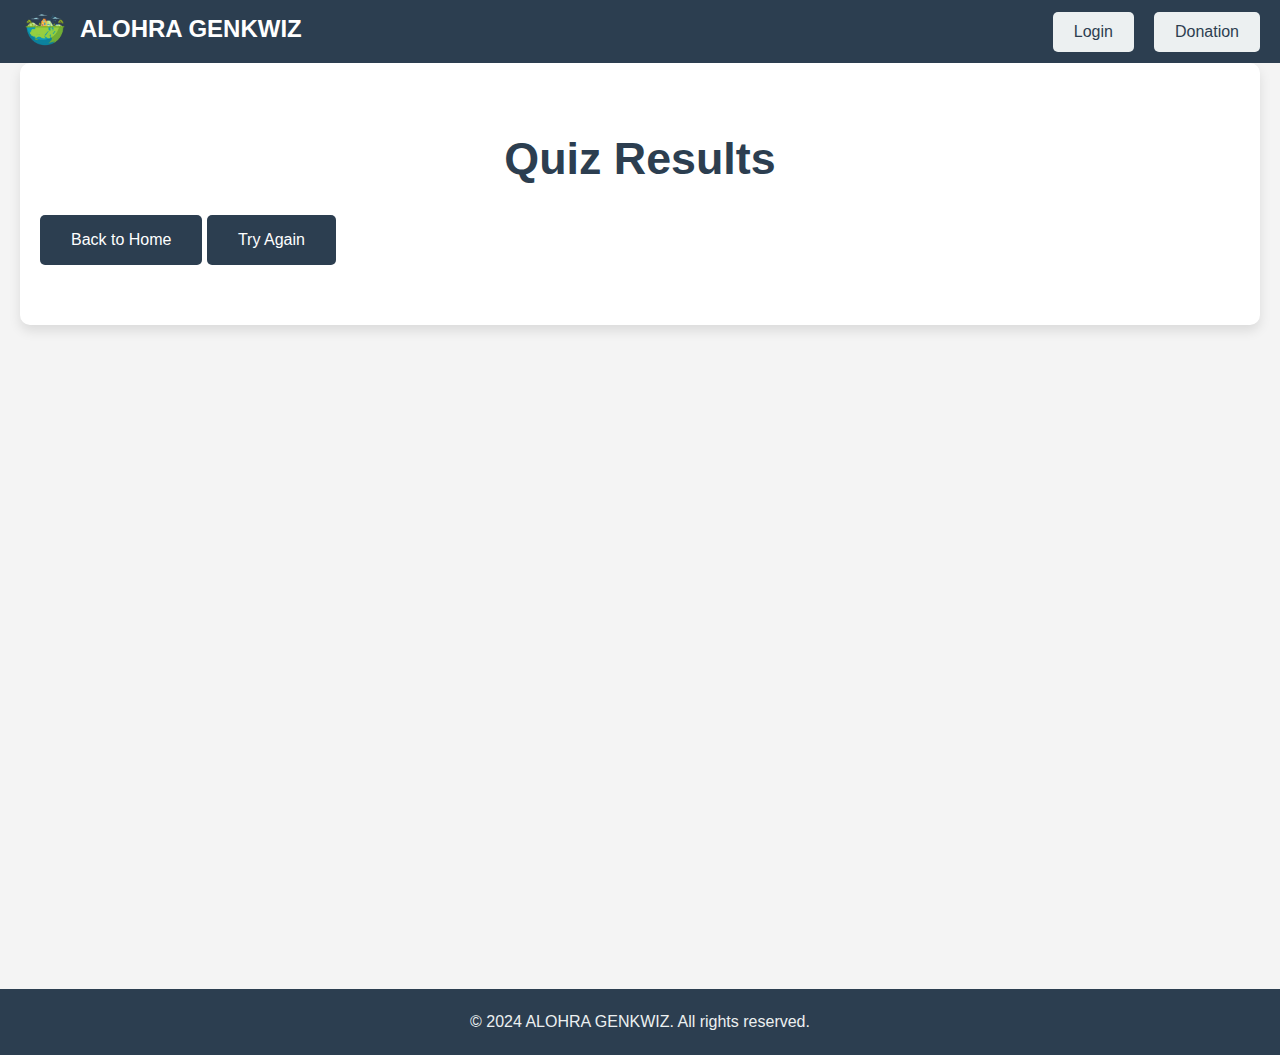
<file: alohra quiz website/results.html>
<!DOCTYPE html>
<html lang="en">
<head>
    <meta charset="UTF-8">
    <meta name="viewport" content="width=device-width, initial-scale=1.0">
    <title>Quiz Results</title>
    <link rel="stylesheet" href="styles.css"> <!-- Link to your CSS file -->
</head>
<body>
    <header>
        <nav>
            <div class="logo">
                <a href="#home" style="display: flex; align-items: center;">
                    <img src="WhatsApp_Image_2024-08-22_at_21.37.25-removebg-preview.png" alt="ALOHRA GENKWIZ Logo" style="margin-right: 10px;">
                    <span style="font-size: 24px; color: #fff; font-weight: bold;">ALOHRA GENKWIZ</span>
                </a>
            </div>
            <ul>
                <button id="loginBtn" class="login-btn">Login</button>
                <button id="donationBtn" class="donation-btn">Donation</button>
            </ul>
        </nav>
    </header>

    <section class="results-container">
        <h2>Quiz Results</h2>
        <div id="result-summary"></div>
        <button onclick="window.location.href='index.html'" class="btn">Back to Home</button>
        <button onclick="window.location.href='quiz.html'" class="btn">Try Again</button>
    </section>
    <br>
    <br>
    <br>
    <br>
    <br>
    <br>
    <br>
    <br>
    <br>
    <br>
    <br>
    <br>
    <br>
    <br>
    <br>
    <br>
    <br>
    <br>
    <br>
    <br>
    <br>
    <br>
    <br>
    <br>
    <footer>
        <p>&copy; 2024 ALOHRA GENKWIZ. All rights reserved.</p>
    </footer>

    <script src="results.js"></script> <!-- Link to your JavaScript file -->
</body>
</html>
</file>
<file: alohra quiz website/styles.css>
/* Reset some default styles */
body, h1, h2, p, ul {
    margin: 0;
    padding: 0;
}

body {
    font-family: 'Arial', sans-serif;
    line-height: 1.6;
    color: #333;
    background-color: #f4f4f4;
}

/* Header styling */
header {
    background-color: #2c3e50;
    color: #ecf0f1;
    padding: 10px 20px;
    display: flex;
    justify-content: space-between;
    align-items: center;
    position: relative;
    z-index: 1000;
}

.logo {
    display: flex;
    align-items: center;
    margin-right: auto;
}

.logo img {
    width: 50px;
    height: auto;
    margin-right: 10px;
}

.logo span {
    font-size: 24px;
    color: #ecf0f1;
    font-weight: bold;
}

/* Navigation styling */
nav {
    display: flex;
    justify-content: center;
    align-items: center;
    flex: 1;
}

nav ul {
    list-style: none;
    display: flex;
    gap: 20px;
    margin: 0;
    padding: 0;
}

nav a {
    color: #ecf0f1;
    text-decoration: none;
    font-weight: 600;
    padding-bottom: 5px;
    position: relative;
    transition: color 0.3s ease;
}

nav a::after {
    content: '';
    position: absolute;
    left: 0;
    bottom: 0;
    width: 0;
    height: 2px;
    background-color: #ecf0f1;
    transition: width 0.3s ease;
}

nav a:hover {
    color: #bdc3c7;
}

nav a:hover::after {
    width: 100%;
}

/* Button styling */
button {
    background-color: #ecf0f1;
    color: #2c3e50;
    padding: 10px 20px;
    border: 1px solid transparent;
    border-radius: 5px;
    cursor: pointer;
    font-size: 16px;
    transition: background-color 0.3s ease, border-color 0.3s ease;
}

button:hover {
    background-color: #27ae60;
    color: #ecf0f1;
    border-color: #2c3e50;
}

/* Login Popup styling */
.popup {
    display: none; /* Hidden by default */
    position: fixed;
    top: 0;
    left: 0;
    width: 100%;
    height: 100%;
    background-color: rgba(0, 0, 0, 0.7); /* Semi-transparent background */
    justify-content: center;
    align-items: center;
    z-index: 2000;
}

.popup-content {
    background-color: white;
    padding: 30px;
    border-radius: 10px;
    width: 350px;
    max-width: 90%;
    box-shadow: 0 4px 8px rgba(0, 0, 0, 0.3);
    position: relative;
    display: flex;
    flex-direction: column;
    height: auto;
    text-align: left;
}

.popup-content h2 {
    margin-bottom: 20px;
    font-size: 1.8em;
    color: #2c3e50;
    text-align: center;
}

.popup-content label {
    display: block;
    margin-bottom: 10px;
    font-weight: bold;
    color: #2c3e50;
}

.popup-content input {
    width: 100%;
    padding: 10px;
    margin-bottom: 15px;
    border: 1px solid #bdc3c7;
    border-radius: 5px;
    font-size: 1em;
}

.popup-content button {
    background-color: #2c3e50;
    color: white;
    padding: 10px 20px;
    border: none;
    border-radius: 5px;
    cursor: pointer;
    font-size: 1em;
    transition: background-color 0.3s ease;
    align-self: center;
}

.popup-content button:hover {
    background-color: #34495e;
}

.close {
    position: absolute;
    top: 15px;
    right: 15px;
    font-size: 1.5em;
    cursor: pointer;
    color: #2c3e50;
}

.create-account-link {
    color: #2c3e50;
    text-decoration: none;
    font-weight: bold;
}

.create-account-link:hover {
    color: #27ae60;
}

/* Hero section styling */
#home {
    height: 100vh;
    background: url('https://source.unsplash.com/1600x900/?nature,environment') no-repeat center center/cover;
    display: flex;
    justify-content: center;
    align-items: center;
    color: white;
    text-align: center;
    padding: 0 20px;
}

.hero-content h1 {
    font-size: 4em;
    margin-bottom: 20px;
    text-shadow: 3px 3px 5px rgba(0, 0, 0, 0.7);
}

.hero-content p {
    font-size: 1.5em;
    margin-bottom: 30px;
    text-shadow: 2px 2px 4px rgba(0, 0, 0, 0.5);
}

.btn {
    background-color: #2c3e50;
    color: white;
    padding: 15px 30px;
    text-decoration: none;
    border-radius: 5px;
    border: 1px solid transparent;
    transition: background-color 0.3s ease, border-color 0.3s ease;
}

.btn:hover {
    background-color: #34495e;
    border-color: #2c3e50;
}

/* Section styling */
section {
    padding: 60px 20px;
    max-width: 1200px;
    margin: 0 auto;
    background-color: white;
    border-radius: 10px;
    box-shadow: 0 6px 12px rgba(0, 0, 0, 0.1);
}

section h2 {
    margin-bottom: 20px;
    font-size: 2.8em;
    color: #2c3e50;
    text-align: center;
}

section p {
    font-size: 1.2em;
    color: #7f8c8d;
    line-height: 1.8;
}

/* Photo cards styling */
.card-container {
    display: grid;
    grid-template-columns: repeat(3, 1fr);
    gap: 20px;
    padding: 20px;
}

.card {
    background-color: #f0f0f0;
    border-radius: 10px;
    padding: 15px;
    box-shadow: 0 4px 8px rgba(0, 0, 0, 0.2);
    text-align: center;
    position: relative;
    overflow: hidden;
    display: flex;
    flex-direction: column;
    justify-content: space-between;
}

.card img {
    width: 100%;
    height: 200px;
    object-fit: cover;
    border-radius: 10px;
}

.card h3 {
    margin-top: 15px;
    font-size: 20px;
}

.card p {
    font-size: 16px;
    margin: 10px 0;
}

.card a {
    display: inline-block;
    padding: 10px 20px;
    background-color: #4CAF50;
    color: white;
    text-decoration: none;
    border-radius: 5px;
    transition: background-color 0.3s ease;
    position: absolute;
    bottom: 20px;
    left: 50%;
    transform: translateX(-50%);
}

.card a:hover {
    background-color: #45a049;
}

/* Contact section styling */
.contact-section {
    background-color: #ecf0f1;
    border-radius: 10px;
    padding: 50px 20px;
    box-shadow: 0 6px 12px rgba(0, 0, 0, 0.1);
}

.contact-section h2 {
    margin-bottom: 30px;
    font-size: 2.5em;
    color: #2c3e50;
}

.contact-section p {
    font-size: 1.2em;
    color: #7f8c8d;
    margin-bottom: 30px;
    text-align: center;
}

.contact-form {
    max-width: 700px;
    margin: 0 auto;
}

.contact-form label {
    display: block;
    margin-bottom: 10px;
    font-weight: bold;
    color: #2c3e50;
}

.contact-form input, 
.contact-form textarea {
    width: 100%;
    padding: 15px;
    margin-bottom: 20px;
    border: 1px solid #bdc3c7;
    border-radius: 5px;
    font-size: 1em;
}

.contact-form textarea {
    height: 200px;
    resize: none;
}

.contact-form button {
    background-color: #2c3e50;
    color: white;
    padding: 15px 30px;
    border: none;
    border-radius: 5px;
    cursor: pointer;
    font-size: 1.2em;
    transition: background-color 0.3s ease;
}

.contact-form button:hover {
    background-color: #34495e;
}

/* Footer styling */
footer {
    background-color: #2c3e50;
    color: #ecf0f1;
    text-align: center;
    padding: 20px 0;
    position: relative;
    z-index: 1000;
    margin-top: 50px;
}

footer p {
    margin: 0;
    font-size: 1em;
}

footer a {
    color: #bdc3c7;
    text-decoration: none;
    transition: color 0.3s ease;
}

footer a:hover {
    color: #ecf0f1;
}

footer .social-media {
    display: flex;
    justify-content: center;
    gap: 20px;
    margin-top: 10px;
}

footer .social-media a img {
    width: 24px; /* Adjust this size to your preference */
    height: 24px; /* Ensure height matches width for a square logo */
}

/* Scroll behavior */
html {
    scroll-behavior: smooth;
}
</file>
